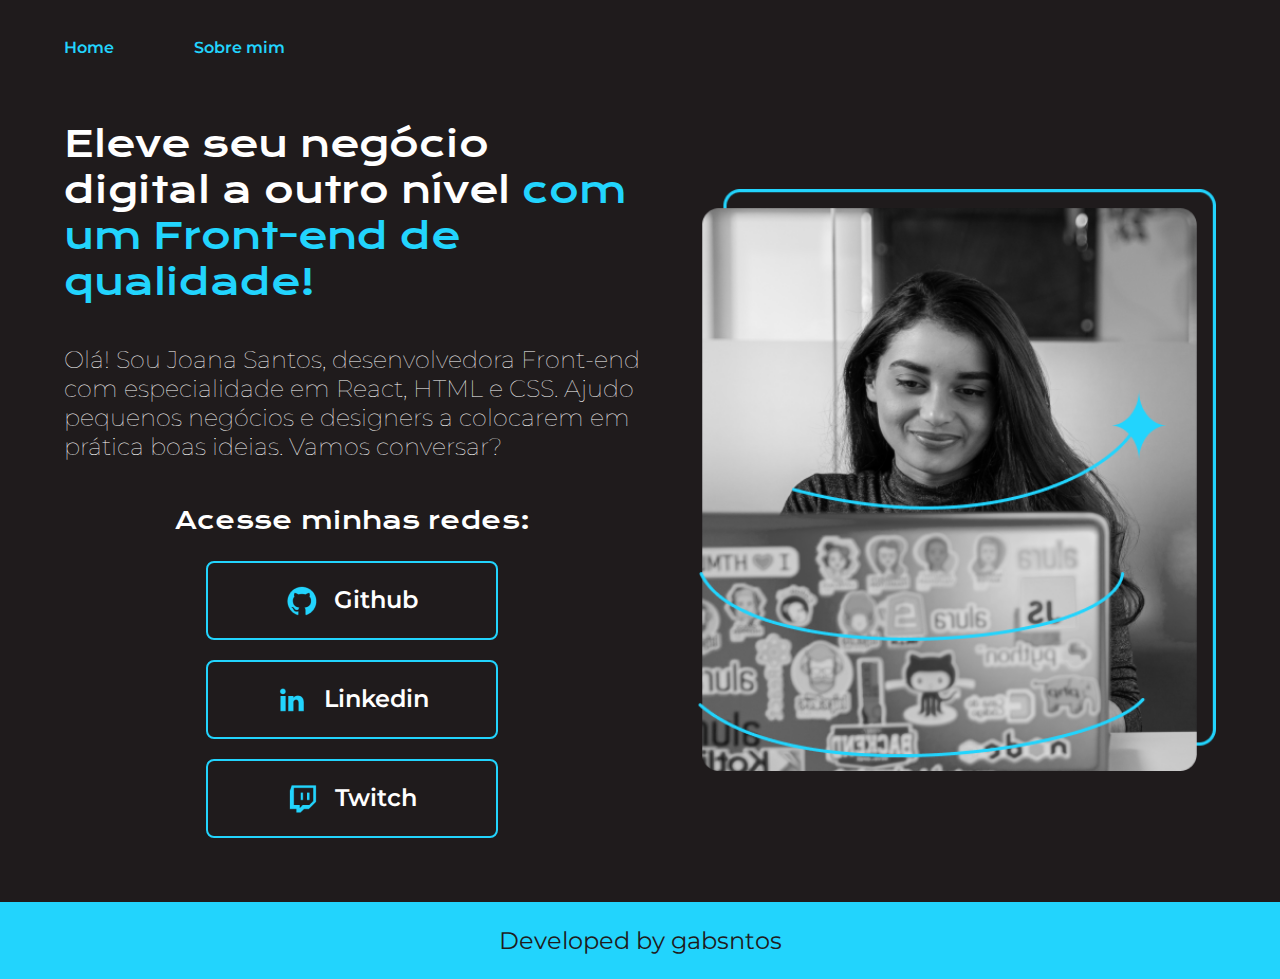
<file: index.html>
<!DOCTYPE html>
<html lang="en">
<head>
    <meta charset="UTF-8">
    <meta http-equiv="X-UA-Compatible" content="IE=edge">
    <meta name="viewport" content="width=device-width, initial-scale=1.0">
    <link rel="stylesheet" href="./styles/style.css">
    <title>Document</title>
</head>
<body>
        <header class="header">
            <nav class="navegation">
                <a class="navegation-link" href="index.html">Home</a>
                <a class="navegation-link" href="about.html">Sobre mim</a>
            </nav>
        </header>
        <main class="main">
            <section class="main-content">
                <h1 class="main-content-title">Eleve seu negócio digital a outro nível <span class="bold">com um Front-end de qualidade!</span></h1>
                <p class="main-content-paragraph">Olá! Sou Joana Santos, desenvolvedora Front-end com especialidade em React, HTML e CSS. Ajudo pequenos negócios e designers a colocarem em prática boas ideias. Vamos conversar?</p>
                <div class="main-content-links">
                    <h2 class="main-content-links-title">Acesse minhas redes:</h2>
                    <a class="main-content-links-btn" href="">
                        <img src="assets/Logo Github.png" alt="">
                        Github
                    </a>
                    <a class="main-content-links-btn" href="">
                        <img src="assets/Logo linkedin.png" alt="">
                        Linkedin
                    </a>
                    <a class="main-content-links-btn" href="">
                        <img src="assets/Logo Twitch.png" alt="">
                        Twitch
                    </a>
                </div>
            </section>
            <img class="main-content-img" src="assets/img.png" alt="Imagem da Joana">
        </main>
    <footer class="footer">
        <p>Developed by gabsntos</p>
    </footer>
    
</body>
</html>
</file>
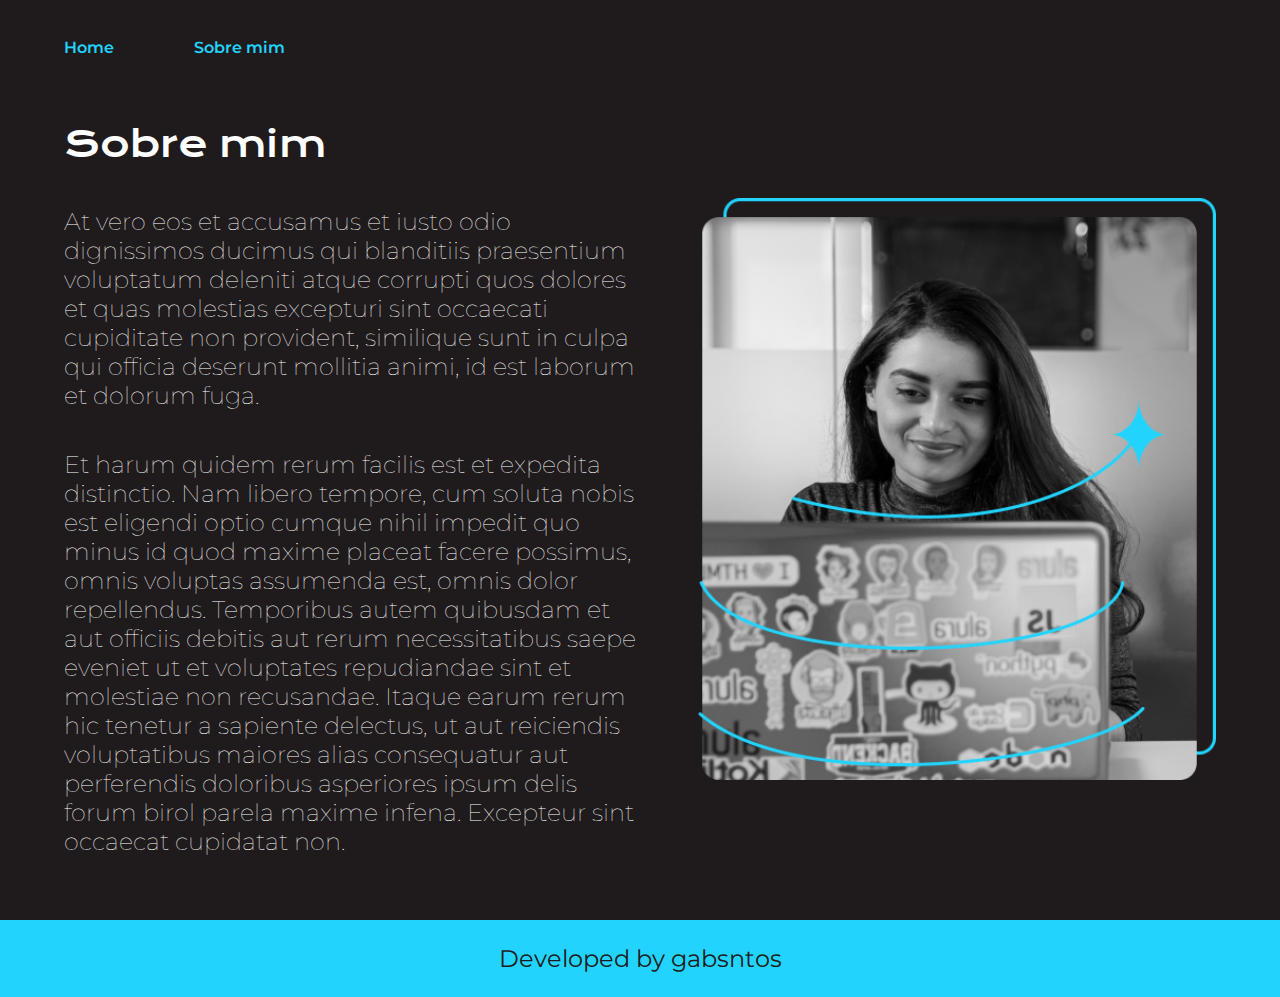
<file: about.html>
<!DOCTYPE html>
<html lang="en">
<head>
    <meta charset="UTF-8">
    <meta name="viewport" content="width=device-width, initial-scale=1.0">
    <title>Document</title>
    <link rel="stylesheet" href="./styles/style.css">
</head>
<body>
    <header class="header">
        <nav class="navegation">
            <a class="navegation-link" href="index.html">Home</a>
            <a class="navegation-link" href="about.html">Sobre mim</a>
        </nav>
    </header>
    <main class="main">
        <section class="main-content">
            <h1 class="main-content-title">Sobre mim</h1>
            <p class="main-content-paragraph">At vero eos et accusamus et iusto odio dignissimos ducimus qui blanditiis praesentium voluptatum deleniti atque corrupti quos dolores et quas molestias excepturi sint occaecati cupiditate non provident, similique sunt in culpa qui officia deserunt mollitia animi, id est laborum et dolorum fuga.</p>
            <p class="main-content-paragraph">Et harum quidem rerum facilis est et expedita distinctio. Nam libero tempore, cum soluta nobis est eligendi optio cumque nihil impedit quo minus id quod maxime placeat facere possimus, omnis voluptas assumenda est, omnis dolor repellendus. Temporibus autem quibusdam et aut officiis debitis aut rerum necessitatibus saepe eveniet ut et voluptates repudiandae sint et molestiae non recusandae. Itaque earum rerum hic tenetur a sapiente delectus, ut aut reiciendis voluptatibus maiores alias consequatur aut perferendis doloribus asperiores ipsum delis forum birol parela maxime infena. Excepteur sint occaecat cupidatat non.</p>
    </section>
    <img class="main-content-img" src="./assets/img.png" alt="Iamgem da Joana">
    </main>
    <footer class="footer">
        <p>Developed by gabsntos</p>
    </footer>
</body>
</html>
</file>
<file: styles/style.css>
@import url('https://fonts.googleapis.com/css2?family=Krona+One&family=Montserrat:wght@400;600&display=swap');
:root {
    --background-color: #1f1b1c; /* #15616d */
    --font-color: #ffffff; /* #ffecd1 */
    --highlight-color: #22D4FD; /* #ff7d00 */
    --hover-color: #272727; /* #78290f */

    --font-montserrat: 'Montserrat', sans-serif;
    --font-kronaOne: 'Krona One', sans-serif;
}
* {
    margin: 0;
    padding: 0;
}
body {
    /* height: 100vh; */
    /* padding-top: 3%; */
    box-sizing: border-box ;
    background-color: var(--background-color);
    color: var(--font-color);
}
.bold {
    color: var(--highlight-color);
}
.main {
    margin: 5%;
    display: flex;
    align-items: center;
    justify-content: space-between;
    gap: 4%;
}
.main-content {
    width: 50%;
    display: flex;
    flex-direction: column;
    gap: 40px;
}
.main-content-title {
    font-size: 2.25rem;
    font-family: var(--font-kronaOne);
    font-weight: 36;
}
.main-content-paragraph {
    font-size: 1.5rem;
    font-family: var(--font-montserrat);
    font-weight: 24;
}
.main-content-links {
    display: flex;
    justify-content: space-between;
    flex-direction: column;
    align-items: center;
    gap: 20px;    
}
.main-content-links-title {
    font-family: var(--font-kronaOne);
    font-weight: 400;
    font-style: normal;
    font-size: 1.5rem;
    line-height: 40px;
}
.main-content-links-btn {
    display: flex;
    justify-content: center;
    gap: 16px;
    width: 50%;
    text-align: center;
    border-radius: 8px;
    font-size: 1.5rem;
    font-weight: 600; 
    padding: 21.5px 0px;
    text-decoration: none;
    background-color: var(--background-color);
    border: 2px solid var(--highlight-color);
    color: var(--font-color);
    font-family: 'Montserrat', sans-serif;   
}
.main-content-links-btn:hover {
    background-color: var(--hover-color);
}

.main-content-img {
 width: 45%;
}

.footer {
    background-color: var(--highlight-color);
    padding: 23.64px;
    color: var(--background-color);
    text-align: center;
    font-family: 'montserrat', sans-serif;
    font-size: 1.5rem;
    font-weight: 400;
}
.navegation {
    display: flex;
    gap: 80px;
    padding: 3% 0% 0% 5%;
}
.navegation-link {
    color: var(--highlight-color);
    font-family: 'montserrat', sans-serif;
    font-weight: 600;
    text-decoration: none;
}

@media (max-width: 1000px) {
    .header {
        padding: none;
    }
    .navegation {
        justify-content: center;
    }
    .main {
        flex-direction: column-reverse;
    }
    .main-content-img {
        padding-bottom: 25px;
    }
    .main-content {
        width: auto;
    }
}
</file>
